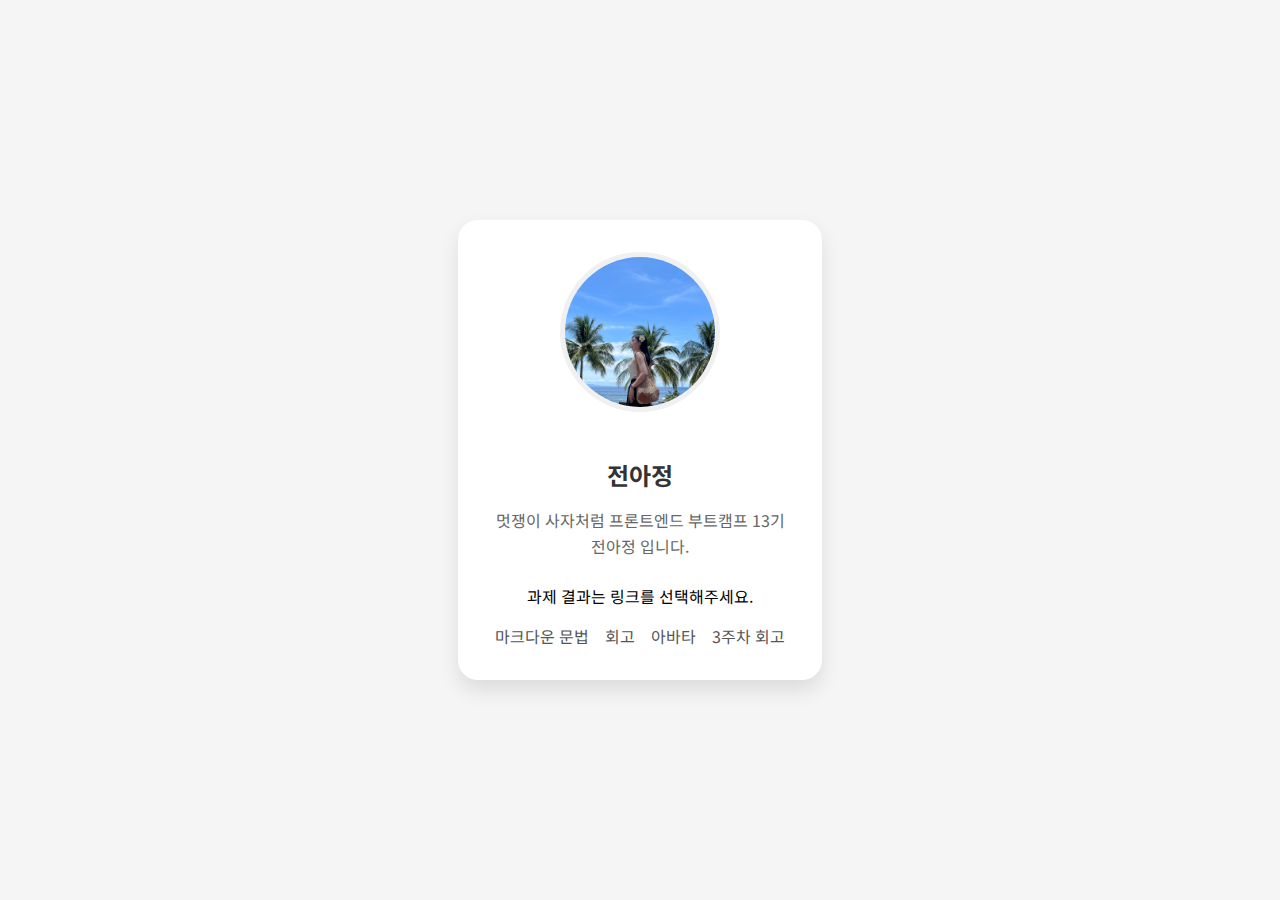
<file: index.html>
<!doctype html>
<html lang="ko">
  <head>
    <meta charset="UTF-8" />
    <meta name="viewport" content="width=device-width, initial-scale=1.0" />
    <title>HTML/CSS 과제</title>
    <style>
      body {
        margin: 0;
        padding: 0;
        font-family: "Noto Sans KR", sans-serif;
        background-color: #f5f5f5;
        display: flex;
        justify-content: center;
        align-items: center;
        min-height: 100vh;
      }

      .profile-card {
        background: white;
        border-radius: 20px;
        box-shadow: 0 10px 20px rgba(0, 0, 0, 0.1);
        padding: 2rem;
        width: 300px;
        text-align: center;
      }

      .profile-image {
        width: 150px;
        height: 150px;
        border-radius: 50%;
        margin-bottom: 1.5rem;
        object-fit: cover;
        border: 5px solid #f0f0f0;
      }

      .name {
        font-size: 1.5rem;
        font-weight: bold;
        color: #333;
        margin-bottom: 0.5rem;
      }

      .bio {
        color: #666;
        line-height: 1.6;
        margin-bottom: 1.5rem;
      }

      .homework-links {
        display: flex;
        justify-content: center;
        gap: 1rem;
        margin: 0;
        padding: 0;
        list-style: none;
      }

      .homework-links a {
        color: #555;
        text-decoration: none;
        transition: color 0.3s ease;
      }

      .homework-links a:hover {
        color: #007bff;
      }
    </style>
    <link
      href="https://fonts.googleapis.com/css2?family=Noto+Sans+KR:wght@400;700&display=swap"
      rel="stylesheet"
    />
    <link
      rel="stylesheet"
      href="https://cdnjs.cloudflare.com/ajax/libs/font-awesome/5.15.4/css/all.min.css"
    />
  </head>
  <body>
    <div class="profile-card">
      <img
        src="./src/assets/images/Ajeong.jpg"
        alt=""
        class="profile-image"
      />
      <h1 class="name">전아정</h1>
      <p class="bio">멋쟁이 사자처럼 프론트엔드 부트캠프 13기 전아정 입니다.</p>
      <p>과제 결과는 링크를 선택해주세요.</p>
      <ul class="homework-links">
        <li><a href="./src/md/markdown.md">마크다운 문법</a></li>
        <li><a href="./src/md/retrospect.md">회고</a</li>
        <li><a href="/src/avatars/avatars.html">아바타</a></li>
<li><a href="/src/avatars/avatars.md">3주차 회고</a></li>
      </ul>
    </div>
  </body>
</html>
</file>
